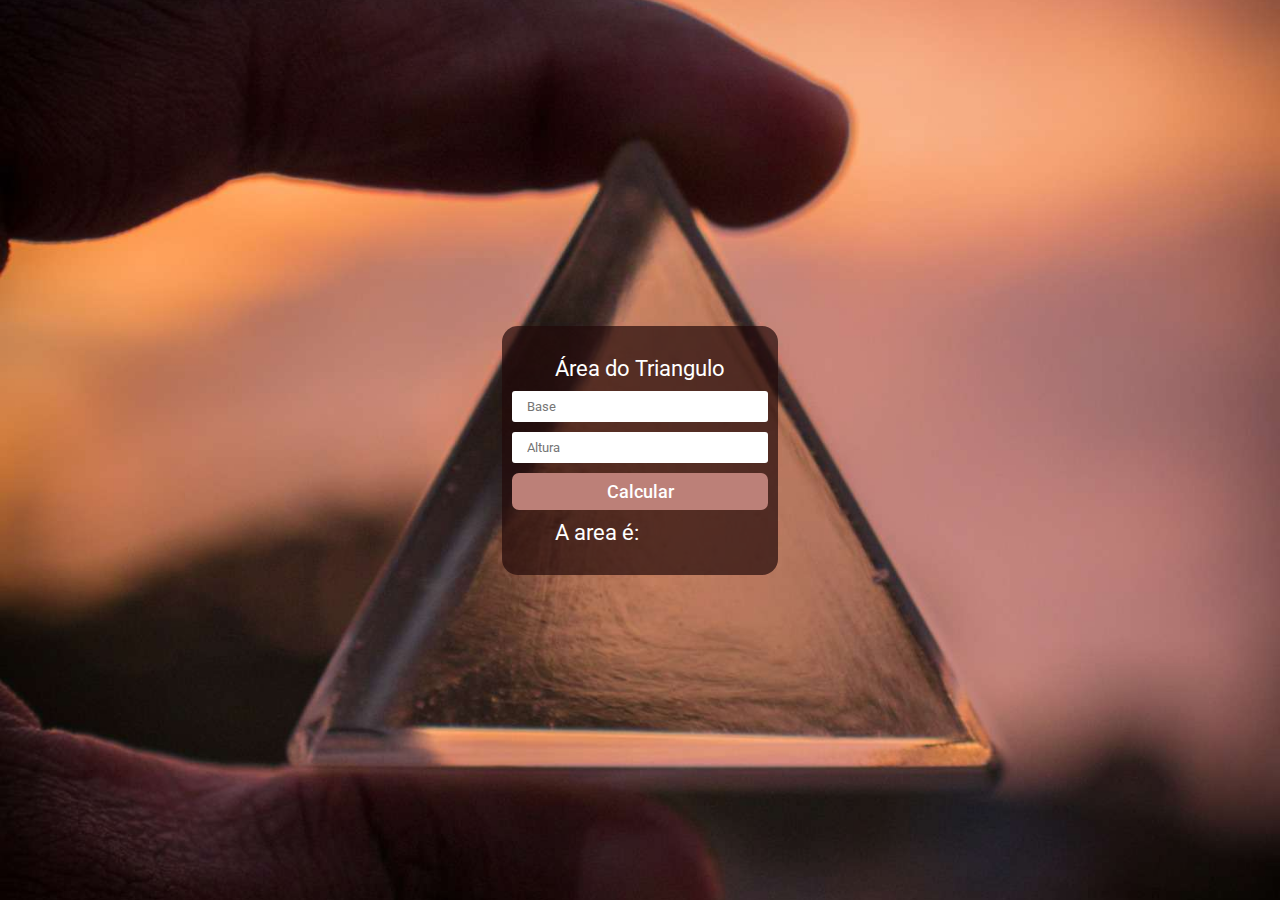
<file: desafios/index.html>
<!DOCTYPE html>
<html lang="pt-BR">

<head>
    <meta charset="UTF-8">
    <meta http-equiv="X-UA-Compatible" content="IE=edge">
    <meta name="viewport" content="width=device-width, initial-scale=1.0">
    <link rel="preconnect" href="https://fonts.googleapis.com">
    <link rel="preconnect" href="https://fonts.gstatic.com" crossorigin>
    <link
        href="https://fonts.googleapis.com/css2?family=Roboto:ital,wght@0,100;0,300;0,400;0,500;0,700;0,900;1,100;1,300;1,400;1,500;1,700;1,900&display=swap"
        rel="stylesheet">
    <link rel="stylesheet" href="style.css">
    <title>Desafio Triangulo</title>
</head>

<body>
    <div class="app">
        <form class="form">
            <h2 class="title">Área do Triangulo</h2>
            <input type="number" id="base" name="base" placeholder="Base"  type="text" class="input">
            <input type="number" id="altura" name="altura" placeholder="Altura" type="text" class="input">
            <button class="btn">Calcular</button>
            <div class="text">
                <p class="textMessage">A area é:</p>
                <p id="result" class="result"></p>
            </div>
        </form>
    </div>
    <script src="index.js"></script>
</body>

</html>
</file>
<file: desafios/style.css>
*{
    margin: 0;
    padding: 0;
    font-family: 'Roboto', sans-serif;
}
.app{
    width: 100vw;
    height: 100vh;
    background-image: url("./triangulo.jpg");
    background-position: center;
    background-repeat: no-repeat;
    background-size: cover;
    display: flex;
    align-items: center;
    justify-content: center;
}

.form{
    background: #210909b0;
    display: flex;
    flex-direction: column;
    justify-content: space-between;
    width: 256px;
    padding: 30px 10px;
    gap: 10px;
    border-radius: 16px;
}
.title{
    text-align: center;
    color: white;
    font-weight: 400;
    font-size: 22px;
}
.input{
    border: none;
    border-radius: 3px;
    padding: 8px 15px;
}
.btn{
    padding: 8px 16px;
    font-size: 18px;
    font-weight: 500;
    color: white;
    background-color: #BC8078;
    border: none;
    border-radius: 7px;
    cursor: pointer;
}
.btn:hover,
.btn:focus{
    outline: none;
    box-shadow: 0 0 0 3px #f09b73ce, 0 0 0 4px #eb743ecc;
}

.btn:disabled{
    opacity: 0.5;
    cursor: wait;
}

.text{
    display: flex;
    width: 100%;
    justify-content: space-around;
}
.textMessage{
    color: white;
    font-weight: 400;
    font-size: 22px;
}
.result{
    color: #A66F67;
    font-weight: 400;
    font-size: 22px;
}
</file>
